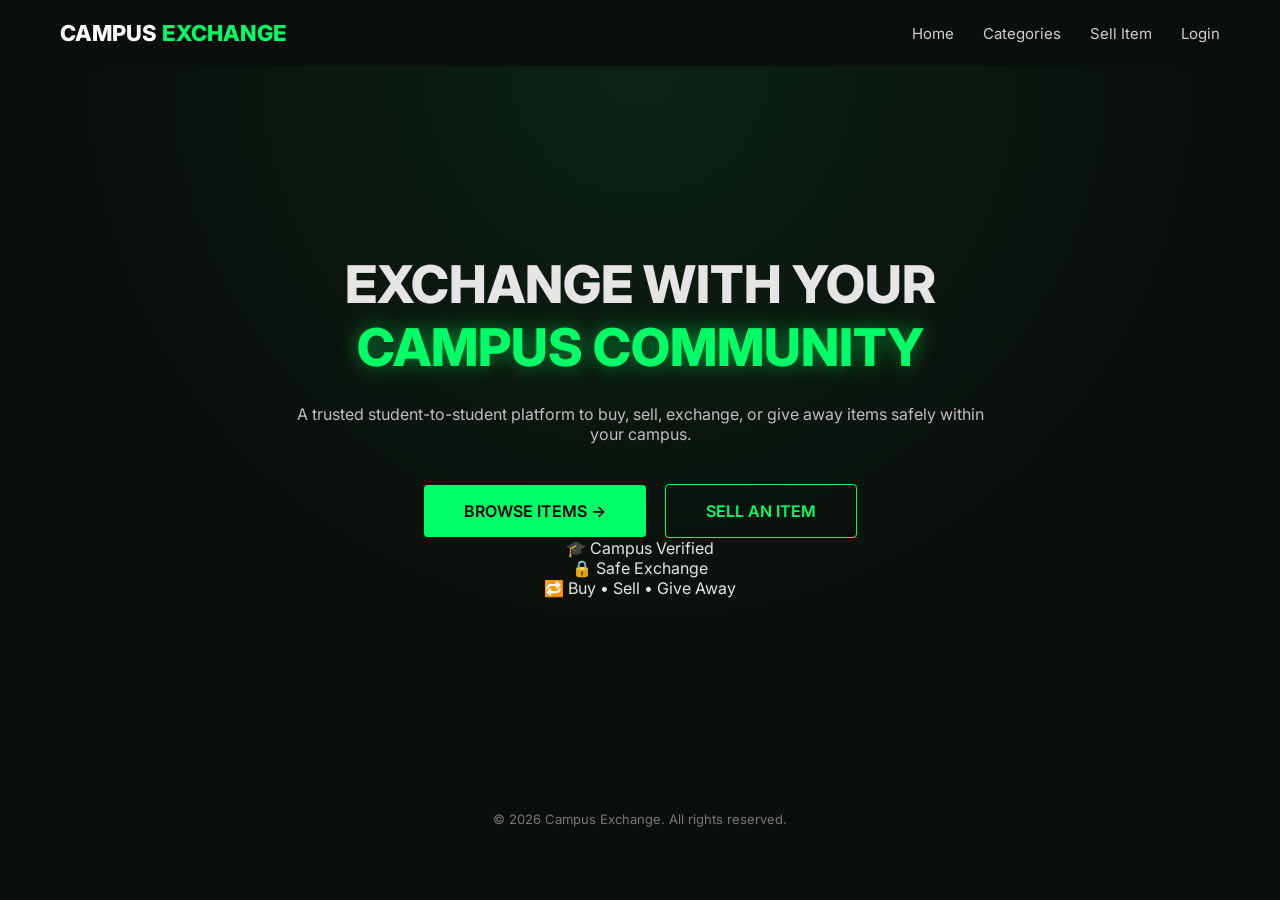
<file: field project/index.html>
<!DOCTYPE html>
<html lang="en">
<head>
  <meta charset="UTF-8">
  <title>Campus Exchange</title>
  <meta name="viewport" content="width=device-width, initial-scale=1.0">

  <!-- Favicon -->
  <link rel="icon" href="assets/icons/favicon.png">

  <!-- CSS -->
  <link rel="stylesheet" href="css/style.css">

  <!-- Google Font -->
  <link href="https://fonts.googleapis.com/css2?family=Inter:wght@300;400;600;800&display=swap" rel="stylesheet">
</head>
<body>

  <!-- NAVBAR -->
  <header class="navbar">
    <div class="logo">
      <span class="white">CAMPUS</span>
      <span class="green">EXCHANGE</span>
    </div>

    <nav>
      <a href="index.html" class="active">Home</a>
      <a href="categories.html">Categories</a>
      <a href="sell.html">Sell Item</a>
      <a href="login.html">Login</a>
    </nav>
  </header>

  <!-- HERO SECTION -->
  <section class="hero">
    <div class="hero-content">
      <h1>
        EXCHANGE WITH YOUR <br>
        <span class="green">CAMPUS COMMUNITY</span>
      </h1>

      <p>
        A trusted student-to-student platform to buy, sell, exchange,
        or give away items safely within your campus.
      </p>

      <div class="hero-buttons">
        <button class="primary-btn" onclick="goToCategories()">
          BROWSE ITEMS →
        </button>

        <button class="secondary-btn" onclick="goToSell()">
          SELL AN ITEM
        </button>
      </div>

      <!-- FEATURES -->
      <div class="features">
        <div class="feature">🎓 Campus Verified</div>
        <div class="feature">🔒 Safe Exchange</div>
        <div class="feature">🔁 Buy • Sell • Give Away</div>
      </div>
    </div>
  </section>

  <!-- FOOTER -->
  <footer>
    <p>© 2026 Campus Exchange. All rights reserved.</p>
  </footer>

  <!-- JS -->
  <script>
    function goToCategories() {
      window.location.href = "categories.html";
    }

    function goToSell() {
      window.location.href = "sell.html";
    }
  </script>

</body>
</html>
</file>
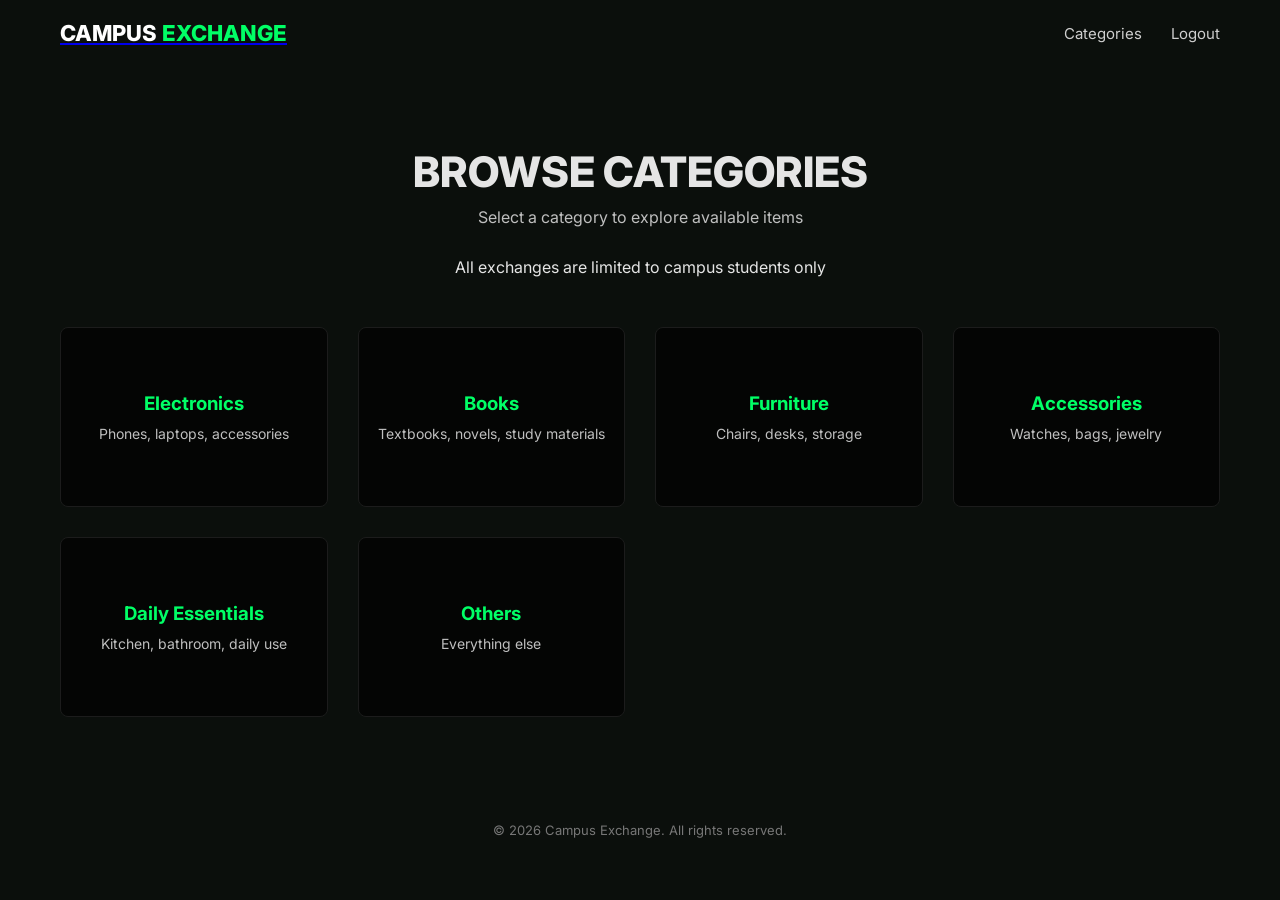
<file: field project/categories.html>
<!DOCTYPE html>
<html lang="en">
<head>
  <meta charset="UTF-8">
  <title>Categories | Campus Exchange</title>
  <meta name="viewport" content="width=device-width, initial-scale=1.0">

  <link rel="stylesheet" href="css/style.css">
  <link href="https://fonts.googleapis.com/css2?family=Inter:wght@300;400;600;800&display=swap" rel="stylesheet">
</head>
<body>

  <!-- NAVBAR -->
  <header class="navbar">
    <a href="index.html" class="logo">
      <span class="white">CAMPUS</span>
      <span class="green">EXCHANGE</span>
    </a>

    <nav>
      <a href="categories.html" class="active">Categories</a>
      

      <a href="login.html">Logout</a>
    </nav>
  </header>

  <!-- CATEGORIES SECTION -->
  <section class="categories-section">
    <h1>BROWSE <span class="green">CATEGORIES</span></h1>
    <p class="subtitle">Select a category to explore available items</p>
    <p class="hint">All exchanges are limited to campus students only</p>

    <div class="category-grid">

      <div class="category-card electronics" onclick="openCategory('electronics')" tabindex="0" role="button">
        <div class="overlay">
          <h3>Electronics</h3>
          <p>Phones, laptops, accessories</p>
        </div>
      </div>

      <div class="category-card books" onclick="openCategory('books')" tabindex="0" role="button">
        <div class="overlay">
          <h3>Books</h3>
          <p>Textbooks, novels, study materials</p>
        </div>
      </div>

      <div class="category-card furniture" onclick="openCategory('furniture')" tabindex="0" role="button">
        <div class="overlay">
          <h3>Furniture</h3>
          <p>Chairs, desks, storage</p>
        </div>
      </div>

      <div class="category-card accessories" onclick="openCategory('accessories')" tabindex="0" role="button">
        <div class="overlay">
          <h3>Accessories</h3>
          <p>Watches, bags, jewelry</p>
        </div>
      </div>

      <div class="category-card daily" onclick="openCategory('daily')" tabindex="0" role="button">
        <div class="overlay">
          <h3>Daily Essentials</h3>
          <p>Kitchen, bathroom, daily use</p>
        </div>
      </div>

      <div class="category-card others" onclick="openCategory('others')" tabindex="0" role="button">
        <div class="overlay">
          <h3>Others</h3>
          <p>Everything else</p>
        </div>
      </div>

    </div>
  </section>

  <!-- FOOTER -->
  <footer>
    <p>© 2026 Campus Exchange. All rights reserved.</p>
  </footer>

  <!-- JS -->
  <script>
    function openCategory(category) {
      window.location.href = "items.html?category=" + category;
    }
  </script>

</body>
</html>
</file>
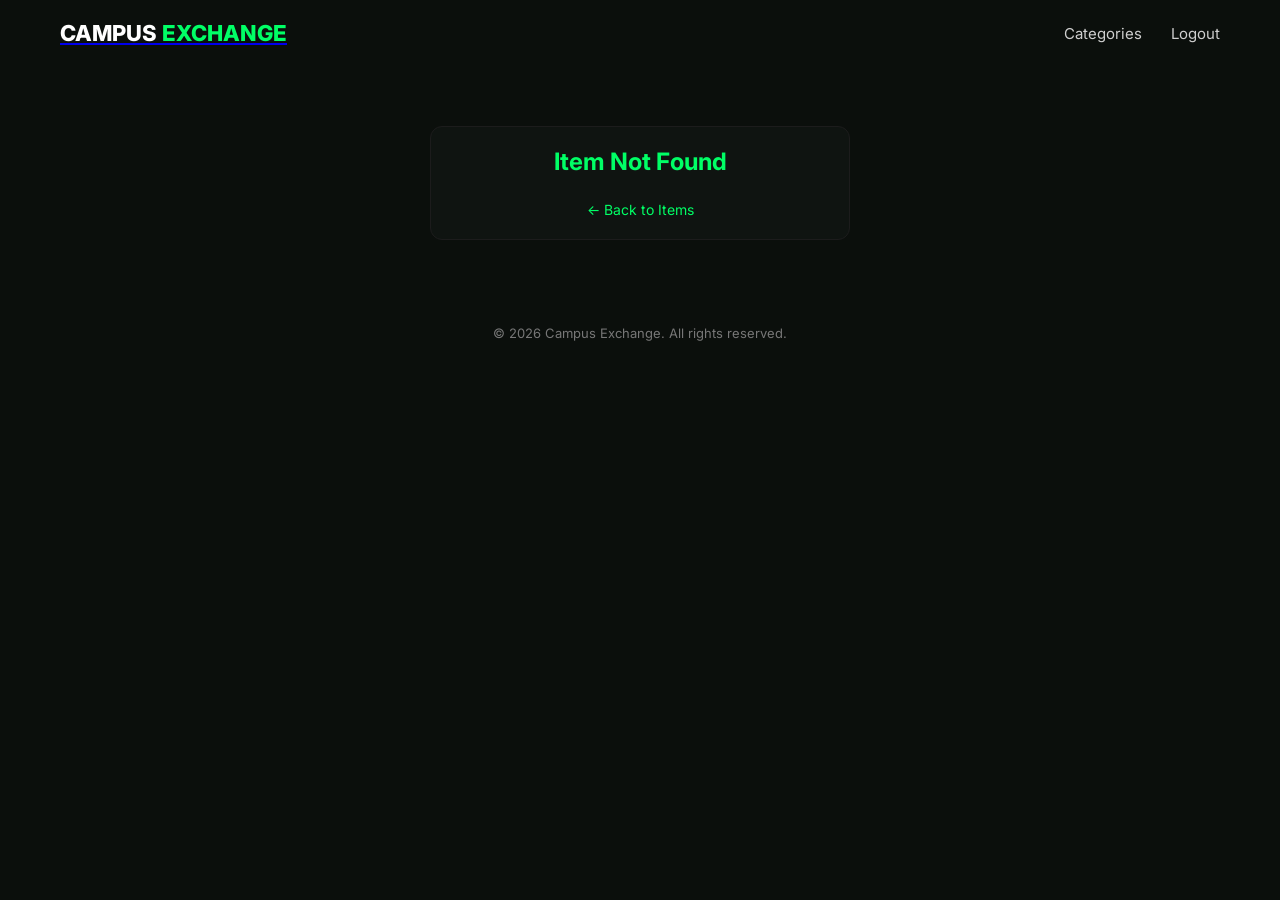
<file: field project/item_details.html>
<!DOCTYPE html>
<html lang="en">
<head>
  <meta charset="UTF-8">
  <title>Item Details | Campus Exchange</title>
  <meta name="viewport" content="width=device-width, initial-scale=1.0">

  <!-- Main CSS -->
  <link rel="stylesheet" href="css/style.css">

  <!-- Google Font -->
  <link href="https://fonts.googleapis.com/css2?family=Inter:wght@300;400;600;800&display=swap" rel="stylesheet">

  <style>
    /* ITEM DETAILS PAGE ONLY */
    .details-section {
      padding: 60px 20px;
      display: flex;
      justify-content: center;
    }

    .details-card {
      background: #0f1411;
      border: 1px solid #1c1c1c;
      border-radius: 12px;
      max-width: 420px;
      width: 100%;
      padding: 20px;
      text-align: center;
    }

    .details-card img {
      width: 100%;
      height: 240px;
      object-fit: cover;
      border-radius: 10px;
      margin-bottom: 15px;
      background: #111;
    }

    .details-card h2 {
      color: #00ff66;
      margin-bottom: 10px;
    }

    .details-card p {
      font-size: 14px;
      color: #bfbfbf;
      margin: 6px 0;
    }

    .back-link {
      display: inline-block;
      margin-top: 15px;
      color: #00ff66;
      text-decoration: none;
      font-size: 14px;
    }
  </style>
</head>

<body>

  <!-- NAVBAR -->
  <header class="navbar">
    <a href="index.html" class="logo">
      <span class="white">CAMPUS</span>
      <span class="green">EXCHANGE</span>
    </a>

    <nav>
      <a href="categories.html">Categories</a>
     

      <a href="login.html">Logout</a>
    </nav>
  </header>

  <!-- DETAILS SECTION -->
  <section class="details-section">
    <div class="details-card" id="box"></div>
  </section>

  <!-- FOOTER -->
  <footer>
    <p>© 2026 Campus Exchange. All rights reserved.</p>
  </footer>

  <!-- DATA -->
  <script src="data.js"></script>

  <script>
    const id = Number(new URLSearchParams(window.location.search).get("id"));
    const item = items.find(i => i.id === id);
    const box = document.getElementById("box");

    if (!item) {
      box.innerHTML = `
        <h2>Item Not Found</h2>
        <a class="back-link" href="items.html">← Back to Items</a>
      `;
    } else {
      box.innerHTML = `
        <img src="${item.image}" 
             onerror="this.src='https://via.placeholder.com/400x250?text=No+Image'">
        <h2>${item.name}</h2>
        <p><b>Price:</b> ₹${item.price}</p>
        <p><b>Condition:</b> ${item.condition}</p>
        <p><b>Seller:</b> ${item.seller}</p>
        <p><b>Contact:</b> ${item.phone}</p>

        <a class="back-link" href="items.html">← Back to Items</a>
      `;
    }
  </script>

</body>
</html>
</file>
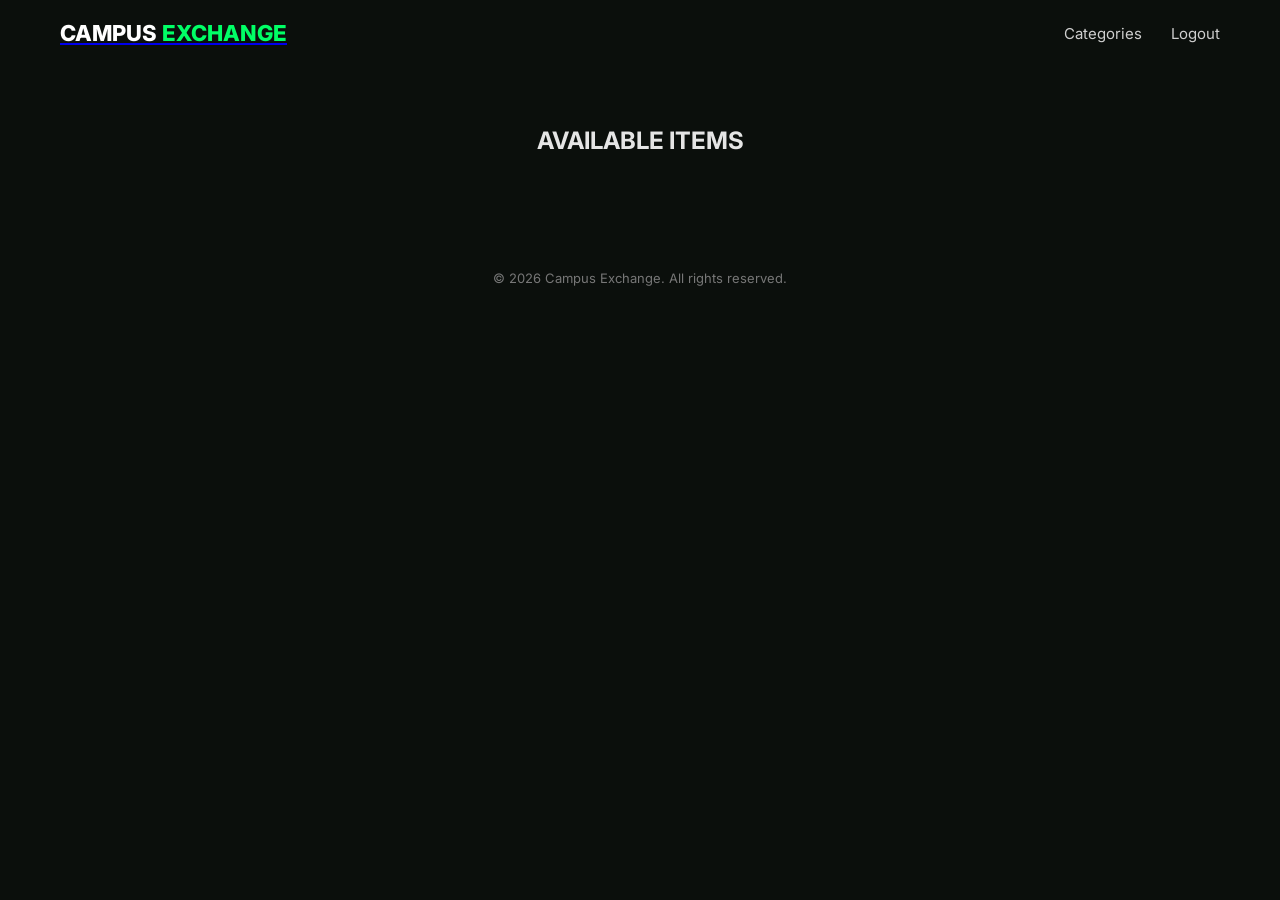
<file: field project/items.html>
<!DOCTYPE html>
<html lang="en">
<head>
  <meta charset="UTF-8">
  <title>Items | Campus Exchange</title>
  <meta name="viewport" content="width=device-width, initial-scale=1.0">

  <!-- Main CSS -->
  <link rel="stylesheet" href="css/style.css">

  <!-- Google Font -->
  <link href="https://fonts.googleapis.com/css2?family=Inter:wght@300;400;600;800&display=swap" rel="stylesheet">

  <style>
    /* ITEMS GRID (page specific only) */
    .items-section {
      padding: 60px;
    }

    .items-grid {
      display: grid;
      grid-template-columns: repeat(auto-fit, minmax(220px, 1fr));
      gap: 25px;
      margin-top: 30px;
    }

    .item-card {
      background: #0f1411;
      border: 1px solid #1c1c1c;
      border-radius: 10px;
      padding: 12px;
      cursor: pointer;
      transition: 0.3s;
    }

    .item-card:hover {
      transform: translateY(-6px);
      box-shadow: 0 0 20px rgba(0,255,102,0.3);
    }

  .item-card img {
  width: 100%;
  height: 160px;
  object-fit: cover;
  border-radius: 8px;
  background: #111;
}


    .item-card h3 {
      color: #00ff66;
      margin: 10px 0 5px;
      font-size: 16px;
    }

    .item-card p {
      font-size: 14px;
      color: #bfbfbf;
    }
  </style>
</head>

<body>

  <!-- NAVBAR -->
  <header class="navbar">
    <a href="index.html" class="logo">
      <span class="white">CAMPUS</span>
      <span class="green">EXCHANGE</span>
    </a>

    <nav>
      <a href="categories.html">Categories</a>
      

      <a href="login.html">Logout</a>
    </nav>
  </header>

  <!-- ITEMS SECTION -->
  <section class="items-section">
    <h1 style="text-align:center;">
      AVAILABLE <span class="green">ITEMS</span>
    </h1>

    <div class="items-grid" id="grid"></div>
  </section>

  <!-- FOOTER -->
  <footer>
    <p>© 2026 Campus Exchange. All rights reserved.</p>
  </footer>

  <!-- DATA -->
<script src="data.js"></script>

  <script>
    const grid = document.getElementById("grid");

    items.forEach(item => {
      grid.innerHTML += `
        <div class="item-card" onclick="openItem(${item.id})">
          <img src="${item.image}" 
          <h3>${item.name}</h3>
          <p>₹${item.price}</p>
          <p>Condition: ${item.condition}</p>
        </div>
      `;
    });

    function openItem(id) {
      window.location.href = "item_details.html?id=" + id;
    }
  </script>


</body>
</html>
</file>
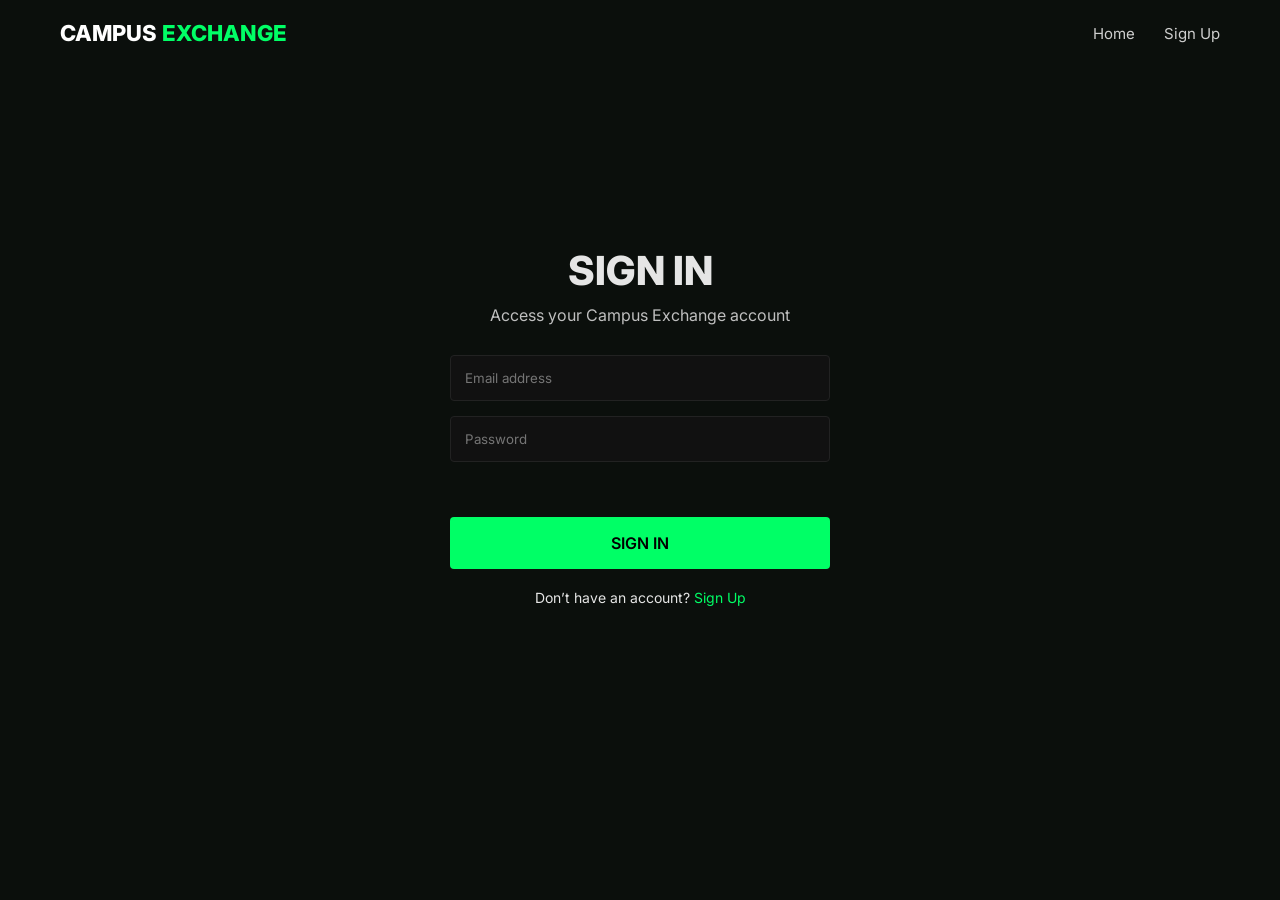
<file: field project/login.html>
<!DOCTYPE html>
<html lang="en">
<head>
  <meta charset="UTF-8">
  <title>Login | Campus Exchange</title>
  <meta name="viewport" content="width=device-width, initial-scale=1.0">

  <!-- CSS -->
  <link rel="stylesheet" href="css/style.css">

  <!-- Google Font -->
  <link href="https://fonts.googleapis.com/css2?family=Inter:wght@300;400;600;800&display=swap" rel="stylesheet">
</head>
<body>

  <!-- NAVBAR -->
  <header class="navbar">
    <div class="logo">
      <span class="white">CAMPUS</span>
      <span class="green">EXCHANGE</span>
    </div>

    <nav>
      <a href="index.html">Home</a>
      <a href="signup.html">Sign Up</a>
    </nav>
  </header>

  <!-- LOGIN SECTION -->
  <section class="form-container">
    <h1>
      SIGN <span class="green">IN</span>
    </h1>
    <p class="subtitle">
      Access your Campus Exchange account
    </p>

    <form class="auth-form" onsubmit="loginUser(event)">
      <input type="email" placeholder="Email address" required>
      <input type="password" placeholder="Password" required>

      <button type="submit" class="primary-btn full-width">
        SIGN IN
      </button>
    </form>

    <p class="switch-text">
      Don’t have an account?
      <a href="signup.html">Sign Up</a>
    </p>
  </section>

  <script>
function loginUser(e) {
  e.preventDefault();

  const email = document.querySelector('input[type="email"]').value;
  const password = document.querySelector('input[type="password"]').value;

  fetch('http://127.0.0.1:5000/login', {
    method: 'POST',
    headers: {
      'Content-Type': 'application/json'
    },
    body: JSON.stringify({
      email: email,
      password: password
    })
  })
  .then(res => res.json())
  .then(data => {
    if (data.message) {
      alert("Login Successful 🎉");
      window.location.href = "categories.html";
    } else {
      alert(data.error);
    }
  })
  .catch(err => {
    alert("Server error");
    console.log(err);
  });
}
</script>
</body>
</html>
</file>
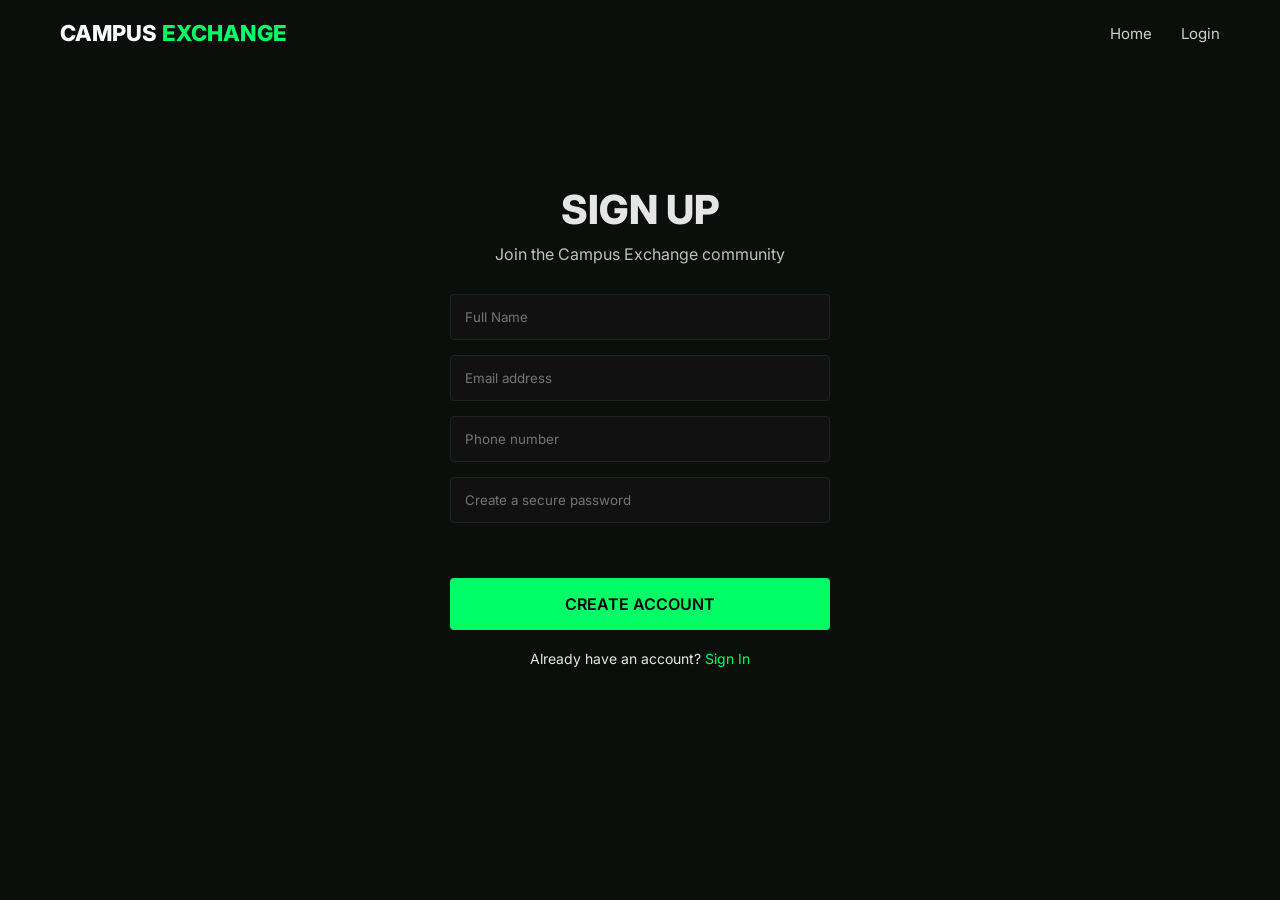
<file: field project/signup.html>
<!DOCTYPE html>
<html lang="en">
<head>
  <meta charset="UTF-8">
  <title>Sign Up | Campus Exchange</title>
  <meta name="viewport" content="width=device-width, initial-scale=1.0">

  <!-- CSS -->
  <link rel="stylesheet" href="css/style.css">

  <!-- Google Font -->
  <link href="https://fonts.googleapis.com/css2?family=Inter:wght@300;400;600;800&display=swap" rel="stylesheet">
</head>
<body>

  <!-- NAVBAR -->
  <header class="navbar">
    <div class="logo">
      <span class="white">CAMPUS</span>
      <span class="green">EXCHANGE</span>
    </div>

    <nav>
      <a href="index.html">Home</a>
      <a href="login.html">Login</a>
    </nav>
  </header>

  <!-- SIGNUP SECTION -->
  <section class="form-container">
    <h1>
      SIGN <span class="green">UP</span>
    </h1>
    <p class="subtitle">
      Join the Campus Exchange community
    </p>

    <form class="auth-form" onsubmit="registerUser(event)">
      <input type="text" placeholder="Full Name" required>
      <input type="email" placeholder="Email address" required>
      <input type="tel" placeholder="Phone number" required>
      <input type="password" placeholder="Create a secure password" required>

      <button type="submit" class="primary-btn full-width">
        CREATE ACCOUNT
      </button>
    </form>

    <p class="switch-text">
      Already have an account?
      <a href="login.html">Sign In</a>
    </p>
  </section>

  <!-- JS -->
  <script>
function registerUser(e) {
  e.preventDefault();

  const name = document.querySelector('input[type="text"]').value;
  const email = document.querySelector('input[type="email"]').value;
  const phone = document.querySelector('input[type="tel"]').value;
  const password = document.querySelector('input[type="password"]').value;

  fetch('http://127.0.0.1:5000/signup', {
    method: 'POST',
    headers: {
      'Content-Type': 'application/json'
    },
    body: JSON.stringify({
      email: email,
      password: password
    })
  })
  .then(res => res.json())
  .then(data => {
    if (data.message) {
      alert("Signup Successful 🎉");
      window.location.href = "login.html";
    } else {
      alert(data.error);
    }
  })
  .catch(err => {
    alert("Server error");
    console.log(err);
  });
}
</script>

</body>
</html>
</file>
<file: field project/css/style.css>
* {
  margin: 0;
  padding: 0;
  box-sizing: border-box;
  font-family: 'Inter', sans-serif;
}

body {
  background: #0b0f0c;
  color: #e5e5e5;
}

/* NAVBAR */
.navbar {
  display: flex;
  justify-content: space-between;
  align-items: center;
  padding: 20px 60px;
}

.logo {
  font-size: 22px;
  font-weight: 800;
}

.logo .white {
  color: #ffffff;
}

.logo .green {
  color: #00ff66;
}

nav a {
  color: #cfcfcf;
  text-decoration: none;
  margin-left: 25px;
  font-size: 15px;
  transition: 0.3s;
}

nav a:hover {
  color: #00ff66;
}

/* HERO */
.hero {
  min-height: 80vh;
  display: flex;
  flex-direction: column;
  justify-content: center;
  align-items: center;
  text-align: center;
  padding: 0 20px;
}

.hero h1 {
  font-size: 52px;
  font-weight: 800;
  line-height: 1.2;
}

.hero h1 .green {
  color: #00ff66;
  text-shadow: 0 0 20px rgba(0, 255, 102, 0.5);
}

.hero p {
  max-width: 700px;
  margin-top: 25px;
  font-size: 16px;
  color: #bfbfbf;
}

/* BUTTON */
.primary-btn {
  margin-top: 40px;
  padding: 16px 40px;
  font-size: 16px;
  font-weight: 600;
  border: none;
  cursor: pointer;
  background: #00ff66;
  color: #000;
  border-radius: 4px;
  transition: 0.3s;
}

.primary-btn:hover {
  box-shadow: 0 0 25px rgba(0, 255, 102, 0.7);
  transform: translateY(-2px);
}

/* FOOTER */
footer {
  text-align: center;
  padding: 25px;
  font-size: 13px;
  color: #777;
}
/* AUTH FORMS */
.form-container {
  min-height: 80vh;
  display: flex;
  flex-direction: column;
  justify-content: center;
  align-items: center;
  text-align: center;
}

.form-container h1 {
  font-size: 40px;
  font-weight: 800;
}

.subtitle {
  margin-top: 10px;
  color: #bfbfbf;
  margin-bottom: 30px;
}

.auth-form {
  width: 100%;
  max-width: 380px;
  display: flex;
  flex-direction: column;
}

.auth-form input {
  background: #111;
  border: 1px solid #222;
  padding: 14px;
  margin-bottom: 15px;
  color: #fff;
  border-radius: 4px;
}

.auth-form input:focus {
  outline: none;
  border-color: #00ff66;
  box-shadow: 0 0 8px rgba(0, 255, 102, 0.4);
}

.full-width {
  width: 100%;
}

.switch-text {
  margin-top: 20px;
  font-size: 14px;
}

.switch-text a {
  color: #00ff66;
  text-decoration: none;
}
/* CATEGORIES */
.categories-section {
  padding: 80px 60px;
  text-align: center;
}

.categories-section h1 {
  font-size: 42px;
  font-weight: 800;
}

.category-grid {
  margin-top: 50px;
  display: grid;
  grid-template-columns: repeat(auto-fit, minmax(240px, 1fr));
  gap: 30px;
}

.category-card {
  background: linear-gradient(145deg, #0f1411, #0b0f0c);
  border: 1px solid #1c1c1c;
  padding: 40px 25px;
  border-radius: 8px;
  cursor: pointer;
  transition: 0.3s;
}

.category-card h3 {
  color: #00ff66;
  margin-bottom: 10px;
}

.category-card p {
  color: #bfbfbf;
  font-size: 14px;
}

.category-card:hover {
  transform: translateY(-6px);
  box-shadow: 0 0 25px rgba(0, 255, 102, 0.3);
}
/* CATEGORY IMAGES */
/* CATEGORY IMAGES */
.category-card {
  position: relative;
  height: 180px;
  background-size: cover;
  background-position: center;
  overflow: hidden;
}

.category-card .overlay {
  position: absolute;
  inset: 0;
  background: rgba(0, 0, 0, 0.65);
  display: flex;
  flex-direction: column;
  justify-content: center;
  align-items: center;
  transition: 0.3s;
}

.category-card:hover .overlay {
  background: rgba(0, 0, 0, 0.4);
}

/* ONLINE IMAGES (WORK EVERYWHERE) */
.category-card.electronics {
  background-image: url("https://images.unsplash.com/photo-1518770660439-4636190af475?auto=format&fit=crop&w=900&q=80");
}

.category-card.books {
  background-image: url("https://images.unsplash.com/photo-1512820790803-83ca734da794?auto=format&fit=crop&w=900&q=80");
}

.category-card.furniture {
  background-image: url("https://images.unsplash.com/photo-1505693416388-ac5ce068fe85?auto=format&fit=crop&w=900&q=80");
}

.category-card.accessories {
  background-image: url("https://images.unsplash.com/photo-1522312346375-d1a52e2b99b3?auto=format&fit=crop&w=900&q=80");
}

.category-card.daily {
  background-image: url("https://images.unsplash.com/photo-1581578731548-c64695cc6952?auto=format&fit=crop&w=900&q=80");
}

.category-card.others {
  background-image: url("https://images.unsplash.com/photo-1500530855697-b586d89ba3ee?auto=format&fit=crop&w=900&q=80");
}
/* IMAGE FALLBACK SYSTEM */
img {
  width: 100%;
  height: 100%;
  object-fit: cover;
  background: #111;
}

img:not([src]), 
img[src=""] {
  content: url("../assets/images/default.png");
}
.hero {
  background: radial-gradient(circle at top, rgba(0,255,102,0.08), transparent 60%);
}
.secondary-btn {
  margin-top: 40px;
  margin-left: 15px;
  padding: 16px 40px;
  font-size: 16px;
  font-weight: 600;
  background: transparent;
  color: #00ff66;
  border: 1px solid #00ff66;
  cursor: pointer;
  border-radius: 4px;
  transition: 0.3s;
}

.secondary-btn:hover {
  background: #00ff66;
  color: #000;
}
.category-card {
  transition: transform 0.35s ease, box-shadow 0.35s ease;
}
@media (max-width: 768px) {
  .navbar {
    flex-direction: column;
    gap: 15px;
  }

  nav a {
    margin-left: 10px;
    margin-right: 10px;
  }

  .hero h1 {
    font-size: 36px;
  }
}
</file>
